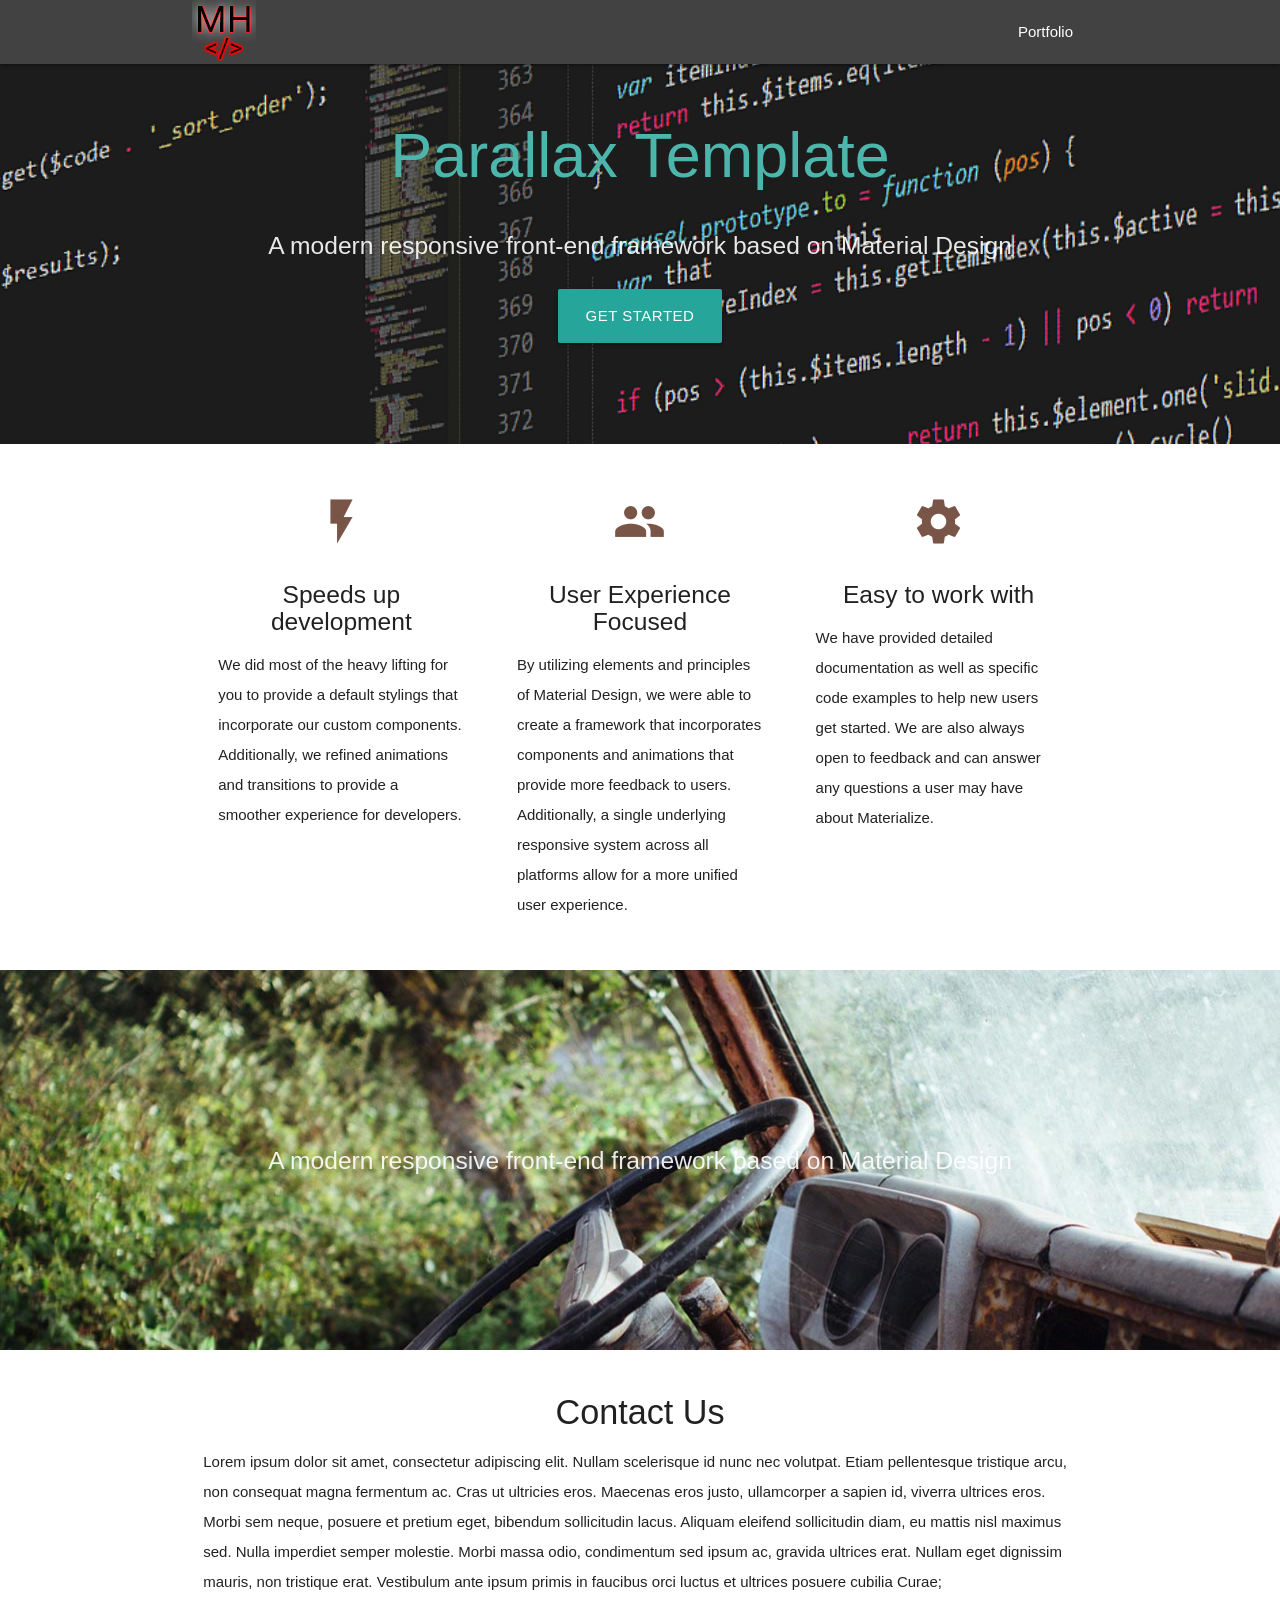
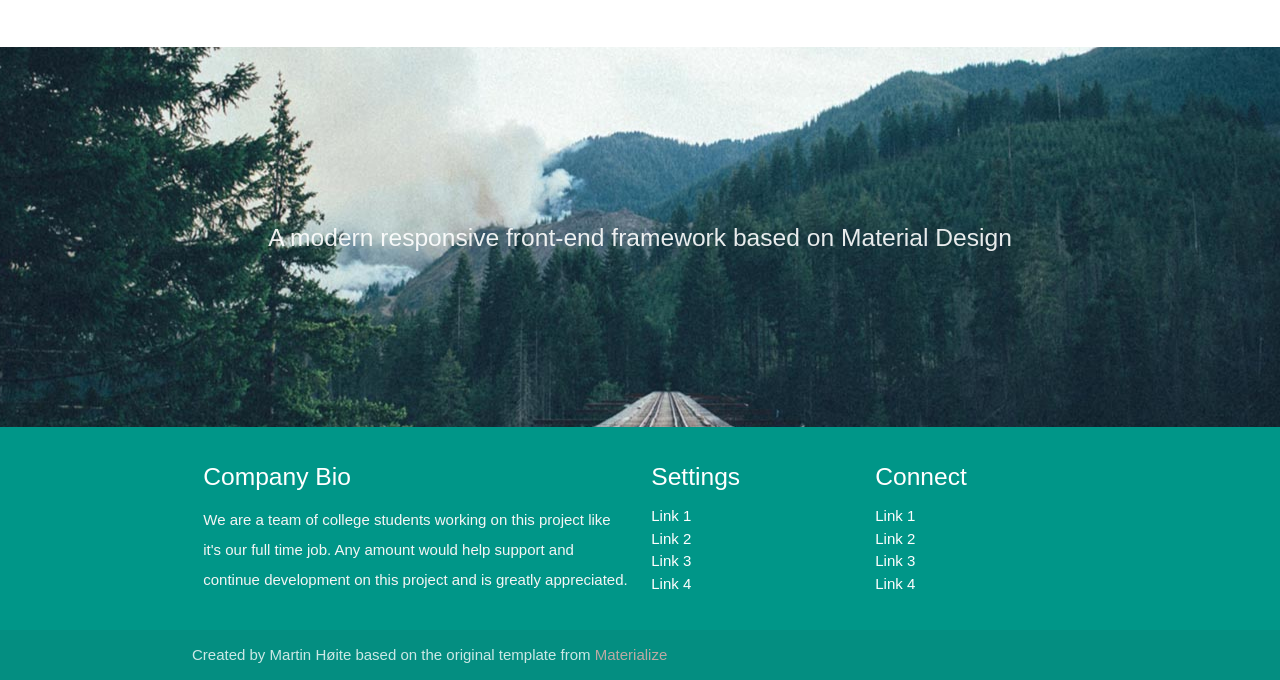
<file: index.html>
<!DOCTYPE html>
<html lang="en">
<head>
    <!-- TODO: change to allow indexing -->
    <!-- Prevent robots from indexing this page, just in case they end up here from another link
        (ttps://support.google.com/webmasters/answer/6062608?hl=en) -->
    <meta name="robots" content="noindex, nofollow">
    <meta http-equiv="Content-Type" content="text/html; charset=UTF-8" />
    <meta name="viewport" content="width=device-width, initial-scale=1" />
    <link rel="apple-touch-icon" sizes="180x180" href="apple-touch-icon.png">
    <link rel="icon" type="image/png" sizes="32x32" href="favicon-32x32.png">
    <link rel="icon" type="image/png" sizes="16x16" href="favicon-16x16.png">
    <link rel="manifest" href="site.webmanifest">
    <link rel="mask-icon" href="safari-pinned-tab.svg" color="#5bbad5">
    <meta name="msapplication-TileColor" content="#2b5797">
    <meta name="theme-color" content="#ffffff">
    <title>Martin Høite - Introduction</title>
    <link href="https://fonts.googleapis.com/icon?family=Material+Icons" rel="stylesheet">
    <!-- Materialize compiled and minified CSS -->
    <link rel="stylesheet" href="https://cdnjs.cloudflare.com/ajax/libs/materialize/1.0.0/css/materialize.min.css">
    <link href="css/Main.css" type="text/css" rel="stylesheet" media="screen,projection" />
</head>
<body>
    <header>
        <nav class="grey darken-3" role="navigation">
            <div class="nav-wrapper container">
                <a id="logo-container" href="index.html" class="brand-logo">
                    <img src="images/martin-hoite-logo-64x64.png" alt="">
                </a>
                <ul class="right hide-on-med-and-down">
                    <li><a href="portfolio.html">Portfolio</a></li>
                </ul>
                <ul id="nav-mobile" class="sidenav">
                    <li><a href="portfolio.html">Portfolio</a></li>
                </ul>
                <a href="#" data-target="nav-mobile" class="sidenav-trigger"><i class="material-icons">menu</i></a>
            </div>
        </nav>
    </header>
    <main>
        <div id="index-banner" class="parallax-container">
            <section class="section no-pad-bot">
                <div class="container">
                    <br><br>
                    <h1 class="header center teal-text text-lighten-2">Parallax Template</h1>
                    <div class="row center">
                        <h5 class="header col s12 light">A modern responsive front-end framework based on Material
                            Design
                        </h5>
                    </div>
                    <div class="row center">
                        <a href="http://materializecss.com/getting-started.html" id="download-button"
                            class="btn-large waves-effect waves-light teal lighten-1">Get Started</a>
                    </div>
                    <br><br>

                </div>
            </section>
            <div class="parallax">
                <!-- Image from https://www.pexels.com -->
                <img src="images/coding-Background_unoptimized.png" alt="Unsplashed background img 1">
            </div>
        </div>
        <div class="container">
            <section class="section">
                <!--   Icon Section   -->
                <div class="row">
                    <div class="col s12 m4">
                        <div class="icon-block">
                            <h2 class="center brown-text"><i class="material-icons">flash_on</i></h2>
                            <h5 class="center">Speeds up development</h5>

                            <p class="light">We did most of the heavy lifting for you to provide a default stylings that
                                incorporate our custom components. Additionally, we refined animations and transitions
                                to
                                provide a smoother experience for developers.</p>
                        </div>
                    </div>
                    <div class="col s12 m4">
                        <div class="icon-block">
                            <h2 class="center brown-text"><i class="material-icons">group</i></h2>
                            <h5 class="center">User Experience Focused</h5>

                            <p class="light">By utilizing elements and principles of Material Design, we were able to
                                create
                                a framework that incorporates components and animations that provide more feedback to
                                users.
                                Additionally, a single underlying responsive system across all platforms allow for a
                                more
                                unified user experience.</p>
                        </div>
                    </div>
                    <div class="col s12 m4">
                        <div class="icon-block">
                            <h2 class="center brown-text"><i class="material-icons">settings</i></h2>
                            <h5 class="center">Easy to work with</h5>

                            <p class="light">We have provided detailed documentation as well as specific code examples
                                to
                                help new users get started. We are also always open to feedback and can answer any
                                questions
                                a user may have about Materialize.</p>
                        </div>
                    </div>
                </div>
            </section>
        </div>
        <div class="parallax-container valign-wrapper">
            <section class="section no-pad-bot">
                <div class="container">
                    <div class="row center">
                        <h5 class="header col s12 light">A modern responsive front-end framework based on Material
                            Design
                        </h5>
                    </div>
                </div>
            </section>
            <div class="parallax"><img src="images/background2.jpg" alt="Unsplashed background img 2"></div>
        </div>
        <div class="container">
            <section class="section">

                <div class="row">
                    <div class="col s12 center">
                        <h3><i class="mdi-content-send brown-text"></i></h3>
                        <h4>Contact Us</h4>
                        <p class="left-align light">Lorem ipsum dolor sit amet, consectetur adipiscing elit. Nullam
                            scelerisque id nunc nec volutpat. Etiam pellentesque tristique arcu, non consequat magna
                            fermentum ac. Cras ut ultricies eros. Maecenas eros justo, ullamcorper a sapien id, viverra
                            ultrices eros. Morbi sem neque, posuere et pretium eget, bibendum sollicitudin lacus.
                            Aliquam
                            eleifend sollicitudin diam, eu mattis nisl maximus sed. Nulla imperdiet semper molestie.
                            Morbi
                            massa odio, condimentum sed ipsum ac, gravida ultrices erat. Nullam eget dignissim mauris,
                            non
                            tristique erat. Vestibulum ante ipsum primis in faucibus orci luctus et ultrices posuere
                            cubilia
                            Curae;</p>
                    </div>
                </div>

            </section>
        </div>
        <div class="parallax-container valign-wrapper">
            <section class="section no-pad-bot">
                <div class="container">
                    <div class="row center">
                        <h5 class="header col s12 light">A modern responsive front-end framework based on Material
                            Design
                        </h5>
                    </div>
                </div>
            </section>
            <div class="parallax"><img src="images/background3.jpg" alt="Unsplashed background img 3"></div>
        </div>
    </main>
    <footer class="page-footer teal">
        <div class="container">
            <div class="row">
                <div class="col l6 s12">
                    <h5 class="white-text">Company Bio</h5>
                    <p class="grey-text text-lighten-4">We are a team of college students working on this project like
                        it's our full time job. Any amount would help support and continue development on this project
                        and is greatly appreciated.</p>
                </div>
                <div class="col l3 s12">
                    <h5 class="white-text">Settings</h5>
                    <ul>
                        <li><a class="white-text" href="#!">Link 1</a></li>
                        <li><a class="white-text" href="#!">Link 2</a></li>
                        <li><a class="white-text" href="#!">Link 3</a></li>
                        <li><a class="white-text" href="#!">Link 4</a></li>
                    </ul>
                </div>
                <div class="col l3 s12">
                    <h5 class="white-text">Connect</h5>
                    <ul>
                        <li><a class="white-text" href="#!">Link 1</a></li>
                        <li><a class="white-text" href="#!">Link 2</a></li>
                        <li><a class="white-text" href="#!">Link 3</a></li>
                        <li><a class="white-text" href="#!">Link 4</a></li>
                    </ul>
                </div>
            </div>
        </div>
        <div class="footer-copyright">
            <div class="container">
                Created by Martin Høite based on the original template from <a class="brown-text text-lighten-3"
                    href="http://materializecss.com">Materialize</a>
            </div>
        </div>
    </footer>
    <!-- Load jQuery.js for an easier time with JS (dependency for other libraries  https://jquery.com/) -->
    <script src="https://cdnjs.cloudflare.com/ajax/libs/jquery/3.3.1/jquery.min.js"></script>
    <!-- Materialize compiled and minified JavaScript -->
    <script src="https://cdnjs.cloudflare.com/ajax/libs/materialize/1.0.0/js/materialize.min.js"></script>
    <script src="js/Main.js"></script>
</body>

</html>
</file>
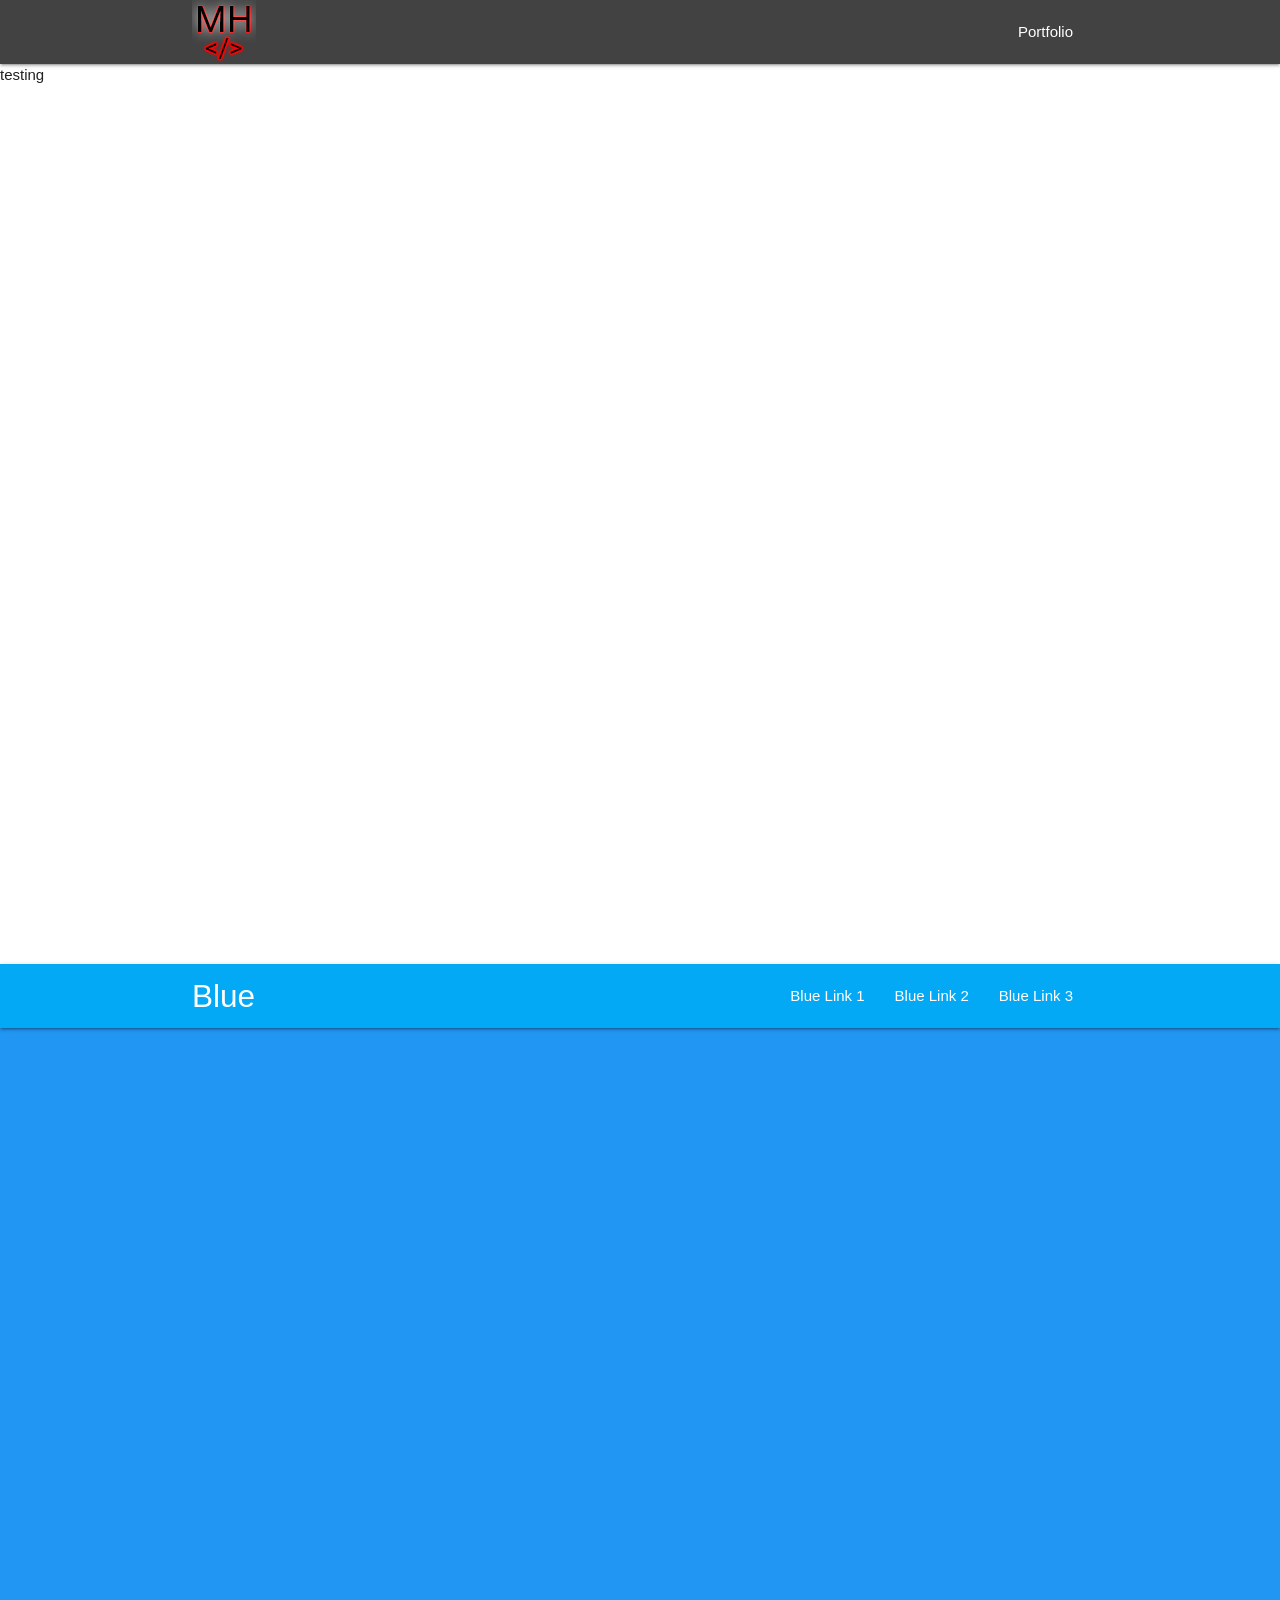
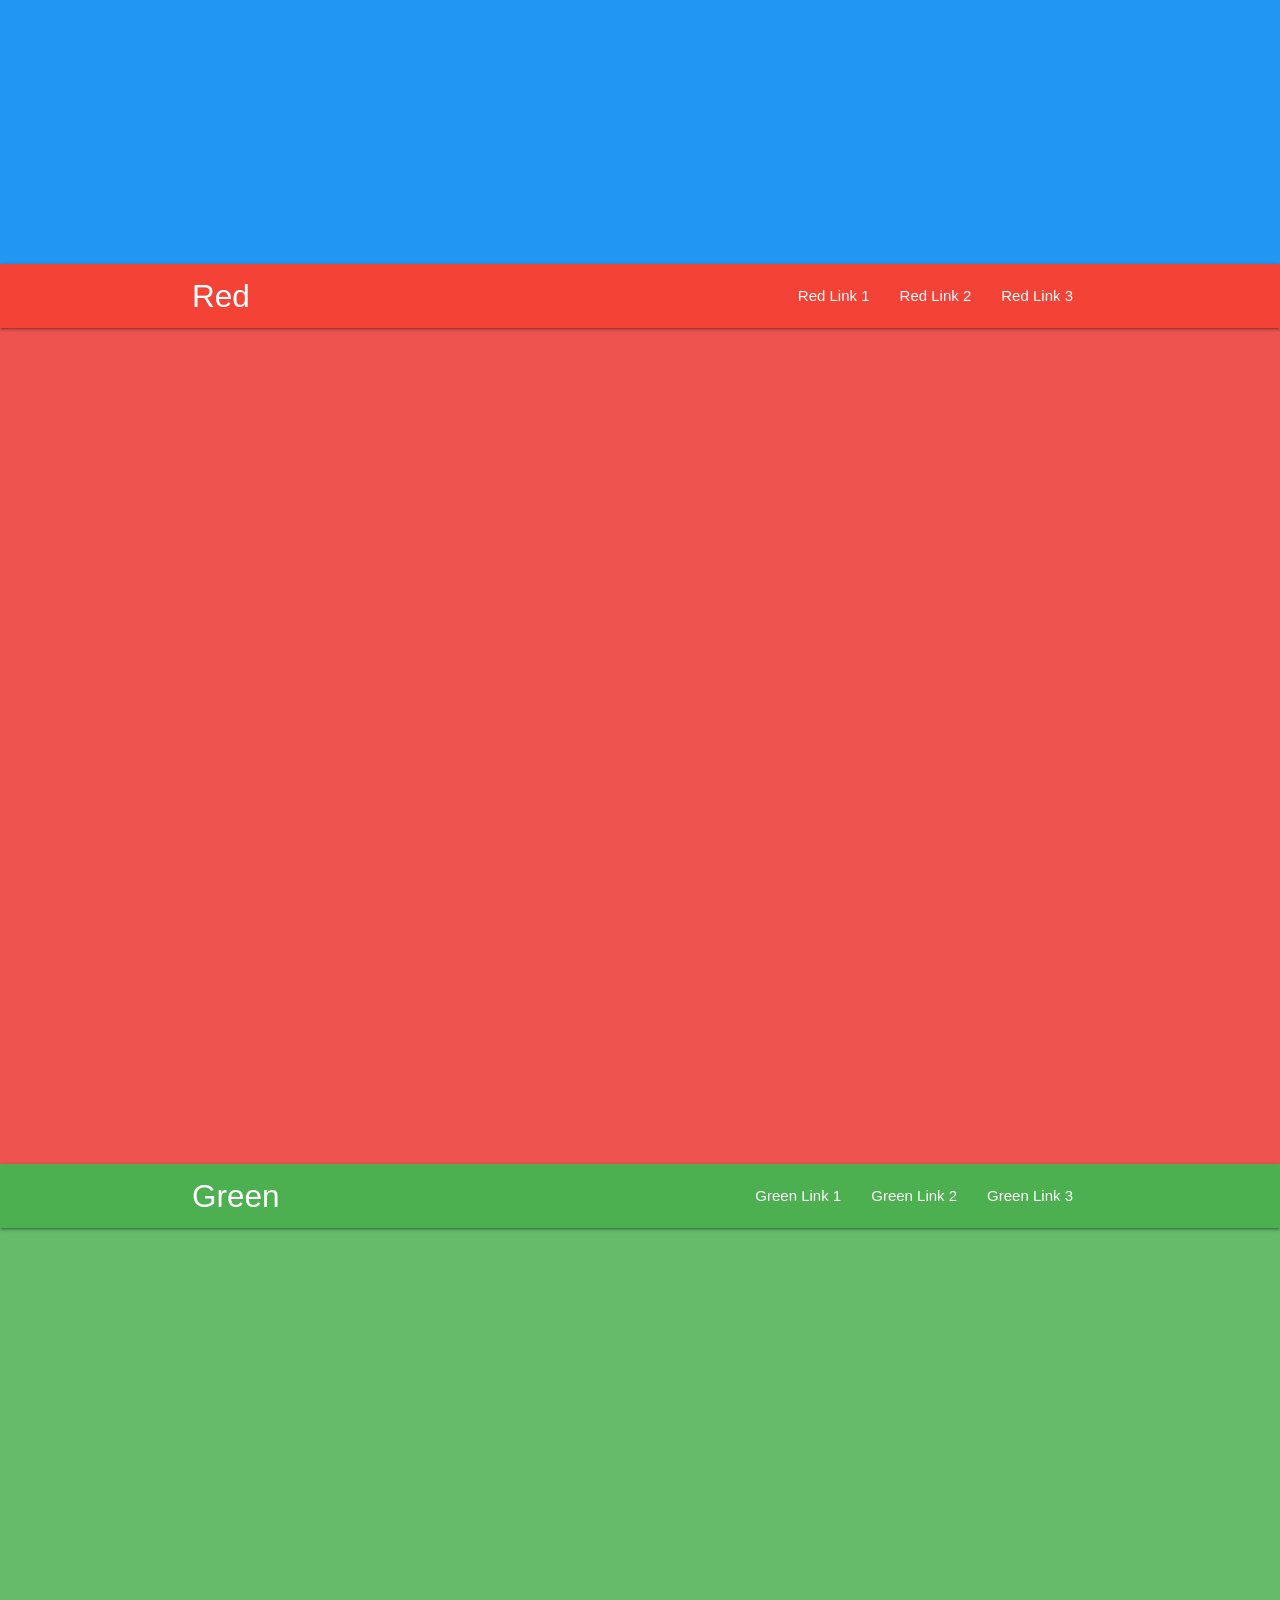
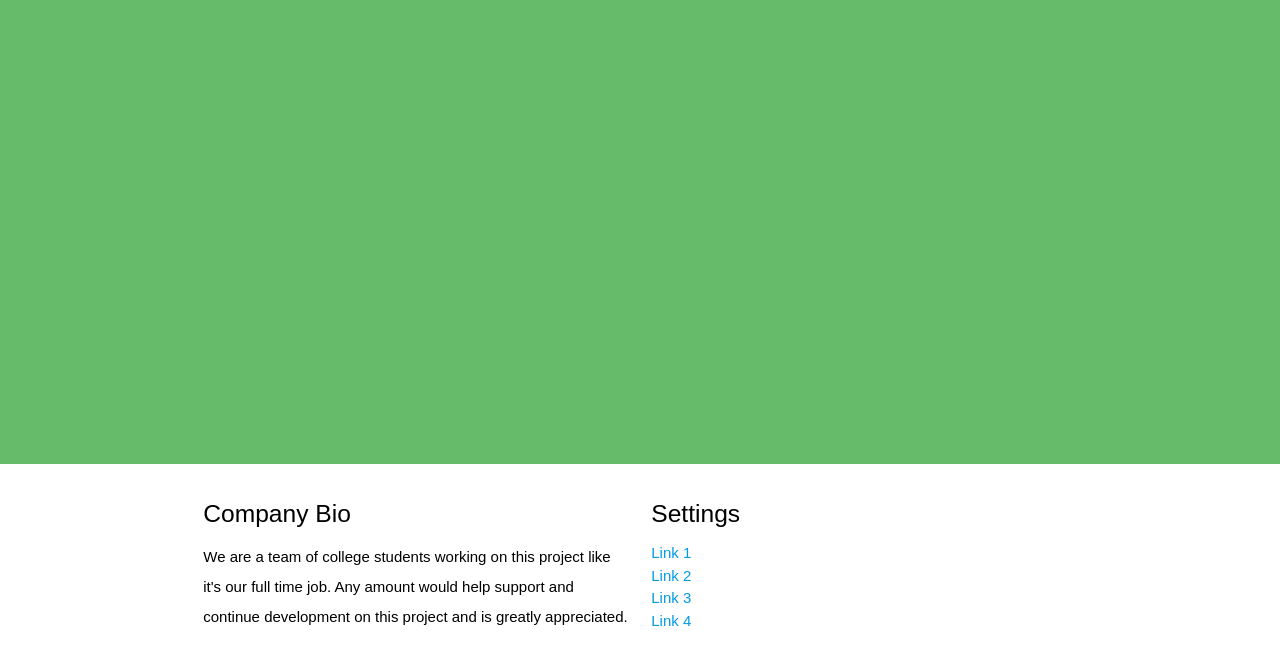
<file: portfolio.html>
<!DOCTYPE html>
<html lang="en">

<head>
    <!-- TODO: change to allow indexing -->
    <!-- Prevent robots from indexing this page, just in case they end up here from another link
        (ttps://support.google.com/webmasters/answer/6062608?hl=en) -->
    <meta name="robots" content="noindex, nofollow">
    <meta http-equiv="Content-Type" content="text/html; charset=UTF-8" />
    <meta name="viewport" content="width=device-width, initial-scale=1" />
    <link rel="apple-touch-icon" sizes="180x180" href="apple-touch-icon.png">
    <link rel="icon" type="image/png" sizes="32x32" href="favicon-32x32.png">
    <link rel="icon" type="image/png" sizes="16x16" href="favicon-16x16.png">
    <link rel="manifest" href="site.webmanifest">
    <link rel="mask-icon" href="safari-pinned-tab.svg" color="#5bbad5">
    <meta name="msapplication-TileColor" content="#2b5797">
    <meta name="theme-color" content="#ffffff">
    <meta http-equiv="X-UA-Compatible" content="ie=edge">
    <title>Martin Høite - Portfolio</title>
    <link href="https://fonts.googleapis.com/icon?family=Material+Icons" rel="stylesheet">
    <!-- Materialize compiled and minified CSS -->
    <link rel="stylesheet" href="https://cdnjs.cloudflare.com/ajax/libs/materialize/1.0.0/css/materialize.min.css">
    <link href="css/Main.css" type="text/css" rel="stylesheet" media="screen,projection" />
    <style>
        /* Required to for pushpin to work fully */
        html,
        body,
        .block {
            height: 100%;
        }
    </style>
</head>

<body>
    <header>
        <nav class="grey darken-3" role="navigation">
            <div class="nav-wrapper container">
                <a id="logo-container" href="index.html" class="brand-logo"><img src="images/martin-hoite-logo-64x64.png"
                        alt=""></a>
                <ul class="right hide-on-med-and-down">
                    <li><a href="portfolio.html">Portfolio</a></li>
                </ul>
                <ul id="nav-mobile" class="sidenav">
                    <li><a href="portfolio.html">Portfolio</a></li>
                </ul>
                <a href="#" data-target="nav-mobile" class="sidenav-trigger"><i class="material-icons">menu</i></a>
            </div>
        </nav>
    </header>
    <!-- <main> -->
        <div class="block">
            testing
        </div>
        <div id="blue" class="block blue">
            <nav class="pushpin-nav" data-target="blue">
                <div class="nav-wrapper light-blue">
                    <div class="container">
                        <a href="#" class="brand-logo">Blue</a>
                        <ul id="nav-mobile" class="right hide-on-med-and-down">
                            <li><a href="#!">Blue Link 1</a></li>
                            <li><a href="#!">Blue Link 2</a></li>
                            <li><a href="#!">Blue Link 3</a></li>
                        </ul>
                    </div>
                </div>
            </nav>
        </div>

        <div id="red" class="block red lighten-1">
            <nav class="pushpin-nav" data-target="red">
                <div class="nav-wrapper red">
                    <div class="container">
                        <a href="#" class="brand-logo">Red</a>
                        <ul id="nav-mobile" class="right hide-on-med-and-down">
                            <li><a href="#!">Red Link 1</a></li>
                            <li><a href="#!">Red Link 2</a></li>
                            <li><a href="#!">Red Link 3</a></li>
                        </ul>
                    </div>
                </div>
            </nav>
        </div>

        <div id="green" class="block green lighten-1">
            <nav class="pushpin-nav" data-target="green">
                <div class="nav-wrapper green">
                    <div class="container">
                        <a href="#" class="brand-logo">Green</a>
                        <ul id="nav-mobile" class="right hide-on-med-and-down">
                            <li><a href="#!">Green Link 1</a></li>
                            <li><a href="#!">Green Link 2</a></li>
                            <li><a href="#!">Green Link 3</a></li>
                        </ul>
                    </div>
                </div>
            </nav>
        </div>
    <!-- </main> -->
    <footer class="page-footer white black-text">
        <div class="container">
            <div class="row">
                <div class="col l6 s12">
                    <h5 class="">Company Bio</h5>
                    <p class="">We are a team of college students working on this project like
                        it's our full time job. Any amount would help support and continue development on this project
                        and is greatly appreciated.</p>
                </div>
                <div class="col l3 s12">
                    <h5 class="">Settings</h5>
                    <ul>
                        <li><a class="" href="#!">Link 1</a></li>
                        <li><a class="" href="#!">Link 2</a></li>
                        <li><a class="" href="#!">Link 3</a></li>
                        <li><a class="" href="#!">Link 4</a></li>
                    </ul>
                </div>
            </div>
        </div>
    </footer>
    <!-- <footer class="page-footer teal">
        <div class="container">
            <div class="row">
                <div class="col l6 s12">
                    <h5 class="white-text">Company Bio</h5>
                    <p class="grey-text text-lighten-4">We are a team of college students working on this project like
                        it's our full time job. Any amount would help support and continue development on this project
                        and is greatly appreciated.</p>
                </div>
                <div class="col l3 s12">
                    <h5 class="white-text">Settings</h5>
                    <ul>
                        <li><a class="white-text" href="#!">Link 1</a></li>
                        <li><a class="white-text" href="#!">Link 2</a></li>
                        <li><a class="white-text" href="#!">Link 3</a></li>
                        <li><a class="white-text" href="#!">Link 4</a></li>
                    </ul>
                </div>
                <div class="col l3 s12">
                    <h5 class="white-text">Connect</h5>
                    <ul>
                        <li><a class="white-text" href="#!">Link 1</a></li>
                        <li><a class="white-text" href="#!">Link 2</a></li>
                        <li><a class="white-text" href="#!">Link 3</a></li>
                        <li><a class="white-text" href="#!">Link 4</a></li>
                    </ul>
                </div>
            </div>
        </div>
        <div class="footer-copyright">
            <div class="container">
                Created by Martin Høite based on the original template from <a class="brown-text text-lighten-3"
                    href="http://materializecss.com">Materialize</a>
            </div>
        </div>
    </footer> -->
    <!-- Load jQuery.js for an easier time with JS (dependency for other libraries  https://jquery.com/) -->
    <script src="https://cdnjs.cloudflare.com/ajax/libs/jquery/3.3.1/jquery.min.js"></script>
    <!-- Materialize compiled and minified JavaScript -->
    <script src="https://cdnjs.cloudflare.com/ajax/libs/materialize/1.0.0/js/materialize.min.js"></script>
    <script src="js/Main.js"></script>
</body>

</html>
</file>
<file: css/Main.css>
/* Custom Stylesheet */
/**
 * Use this file to override Materialize files so you can update
 * the core Materialize files in the future
 *
 * Made By MaterializeCSS.com
 */

 /* nav ul a,
 nav .brand-logo {
   color: #444;
 } */
 
 p {
   line-height: 2rem;
 }
 
 .sidenav-trigger {
   color: #26a69a;
 }
 
 .parallax-container {
   min-height: 380px;
   line-height: 0;
   height: auto;
   color: rgba(255,255,255,.9);
 }
   .parallax-container .section {
     width: 100%;
   }
 
 @media only screen and (max-width : 992px) {
   .parallax-container .section {
     position: absolute;
     top: 40%;
   }
   #index-banner .section {
     top: 10%;
   }
 }
 
 @media only screen and (max-width : 600px) {
   #index-banner .section {
     top: 0;
   }
 }
 
 .icon-block {
   padding: 0 15px;
 }
 .icon-block .material-icons {
   font-size: inherit;
 }
 
 footer.page-footer {
   margin: 0;
 }
</file>
